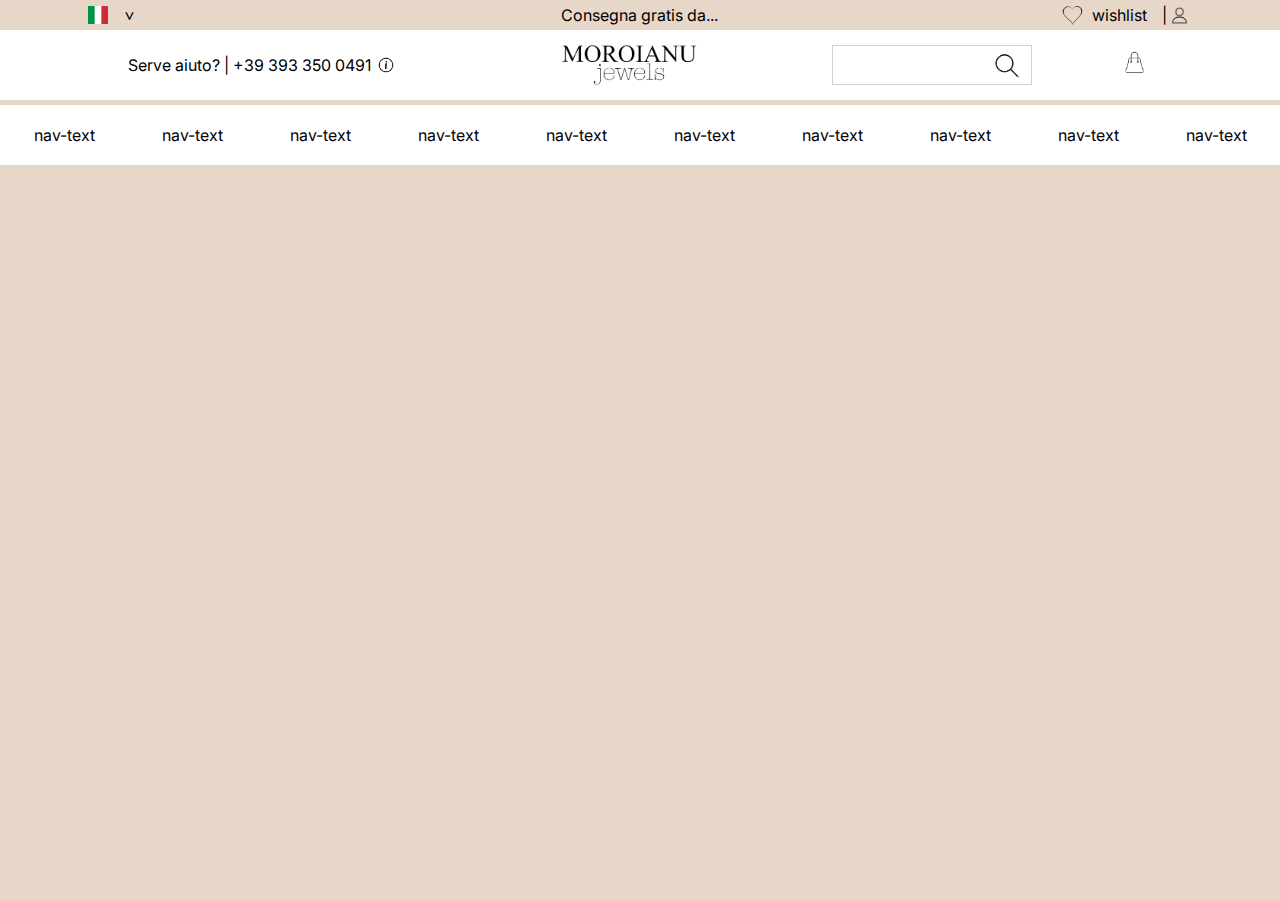
<file: index.html>
<!DOCTYPE html>
<html lang="en">

<head>
    <meta charset="UTF-8">
    <meta name="viewport" content="width=device-width, initial-scale=1.0">
    <title>moroianu | shopping gioielli</title>
    <link rel="stylesheet" href="all/src/css/home.css">
</head>

<body>
    <div class="container">
        <div class="s-nav">
            <div class="sin">
                <div class="img-ita">
                    <a href="">
                        <img src="all/src/img/images.png" alt="">
                        <div class="freccetta-giu">
                            <a href="">
                                < </a>
                        </div>
                    </a>

                </div>
            </div>
            <div class="cent">
                <a href="">
                    Consegna gratis da...
                </a>
            </div>
            <div class="des">
                <div class="loghi--">
                    <div class="log1">
                        <a href="cuore.html">
                            <div class="whishlist-test">
                                <img src="all/src/img/depositphotos_180179406-stock-photo-white-heart-black-border-isolated-removebg-preview.png" alt="">
                                    <a>wishlist</a>
                            </div>
                        </a>
                    </div>

                    <div class="log3">
                        <a class="log-in" href="login.html">
                            | <img src="all/src/img/IMG_0949.png" alt="">
                        </a>
                    </div>
                </div>
            </div>
        </div>
        <nav>
            <div class="nav">
                <div class="sinistra-2">
                    <a href="">Serve aiuto? | +39 393 350 0491</a> <img class="info-logo" src="all/src/img/IMG_0939.png"
                        alt="">
                </div>
                <div class="sinistra">
                    <a href="index.html" class="title"><img src="all/src/img/Progetto senza titolo (2).png" alt=""></a>
                    <!-- <a class="title-2">jewels</a> -->
                </div>
                <div class="destra">
                    <div class="search">
                        <img src="all/src/img/google-search-bar-icon-15-removebg-preview.png" alt="">
                        <input type="search">
                    </div>
                    <div class="emoji">

                        <div class="log4">
                            <a href="">
                                <img src="all/src/img/107901404-icona-di-vettore-di-borse-della-spesa-isolata-su-sfondo-trasparente-concetto-di-marchio-di-borse-removebg-preview.png"
                                    alt="">
                            </a>
                        </div>
                    </div>

                </div>
            </div>
        </nav>
        <div class="sotto-nav">
            <div class="cont">
                <a href="">nav-text</a>
                <a href="">nav-text</a>
                <a href="">nav-text</a>
                <a href="">nav-text</a>
                <a href="">nav-text</a>
                <a href="">nav-text</a>
                <a href="">nav-text</a>
                <a href="">nav-text</a>
                <a href="">nav-text</a>
                <a href="">nav-text</a>
            </div>
        </div>
    </div>
</body>

</html>
</file>
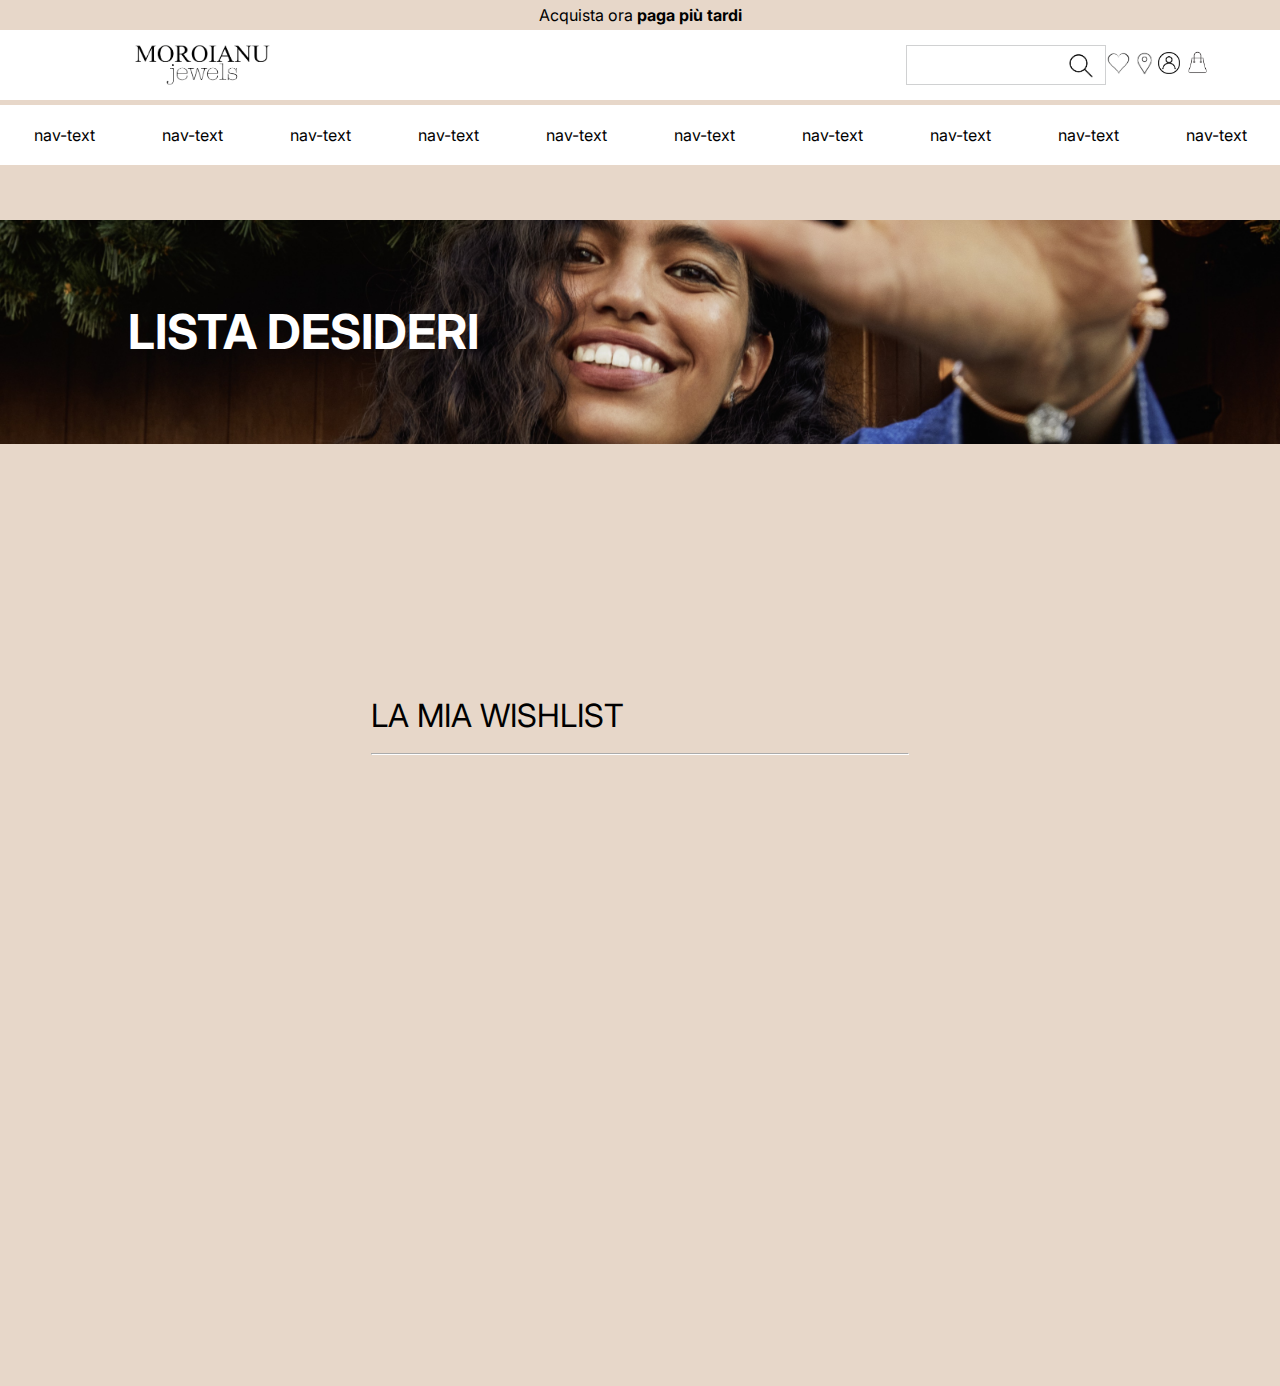
<file: cuore.html>
<!DOCTYPE html>
<html lang="en">

<head>
    <meta charset="UTF-8">
    <meta name="viewport" content="width=device-width, initial-scale=1.0">
    <title>moroianu | prodotti che ti piaciono</title>
    <link rel="stylesheet" href="all/src/css/cuore.css">
</head>

<body>
    <div class="container">
        <div class="s-nav">
            <a href="">
                Acquista ora <b>paga più tardi</b>
            </a>
        </div>
        <nav>
            <div class="nav">
                <div class="sinistra">
                    <a href="index.html" class="title">
                        <img src="all/src/img/Progetto senza titolo (2).png" alt="">
                    </a>
                    <!-- <a class="title-2">jewels</a> -->
                </div>
                <div class="destra">
                    <div class="search">
                        <img src="all/src/img/google-search-bar-icon-15-removebg-preview.png" alt="">
                        <input type="search">
                    </div>
                    <div class="emoji">
                        <div class="log1">
                            <a href="">
                                <img src="all/src/img/depositphotos_180179406-stock-photo-white-heart-black-border-isolated-removebg-preview.png"
                                    alt="">
                            </a>
                        </div>
                        <div class="log2">
                            <a href=""><img
                                    src="all/src/img/pngtree-vector-location-icon-png-image_323868-removebg-preview.png"
                                    alt=""></a>
                        </div>
                        <div class="log3">
                            <a href="login.html">
                                <img src="all/src/img/22123337-utente-icona-vettore-profilo-icona-account-icona-accesso-cartello-linea-vettoriale-removebg-preview.png"
                                    alt="">
                            </a>
                        </div>
                        <div class="log4">
                            <a href="">
                                <img src="all/src/img/107901404-icona-di-vettore-di-borse-della-spesa-isolata-su-sfondo-trasparente-concetto-di-marchio-di-borse-removebg-preview.png"
                                    alt="">
                            </a>
                        </div>
                    </div>

                </div>
            </div>
        </nav>
        <div class="sotto-nav">
            <div class="cont">
                <a href="">nav-text</a>
                <a href="">nav-text</a>
                <a href="">nav-text</a>
                <a href="">nav-text</a>
                <a href="">nav-text</a>
                <a href="">nav-text</a>
                <a href="">nav-text</a>
                <a href="">nav-text</a>
                <a href="">nav-text</a>
                <a href="">nav-text</a>
            </div>
        </div>
        <div class="selection">
            <div class="image">
                <div class="scritta">
                    <a><b>LISTA DESIDERI</b></a>
                    <div class="null">

                    </div>
                </div>
                <img src="all/src/img/im_account_1x.png" alt="">

            </div>
            <div class="wishlist">
                <div class="title-wish">
                    <div class="cont-2">
                        <a href="">LA MIA WISHLIST</a><br><br>
                        <hr>
                    </div>
                </div>
                <div class="altri-prodotti"></div>

            </div>
        </div>

    </div>
</body>

</html>
</file>
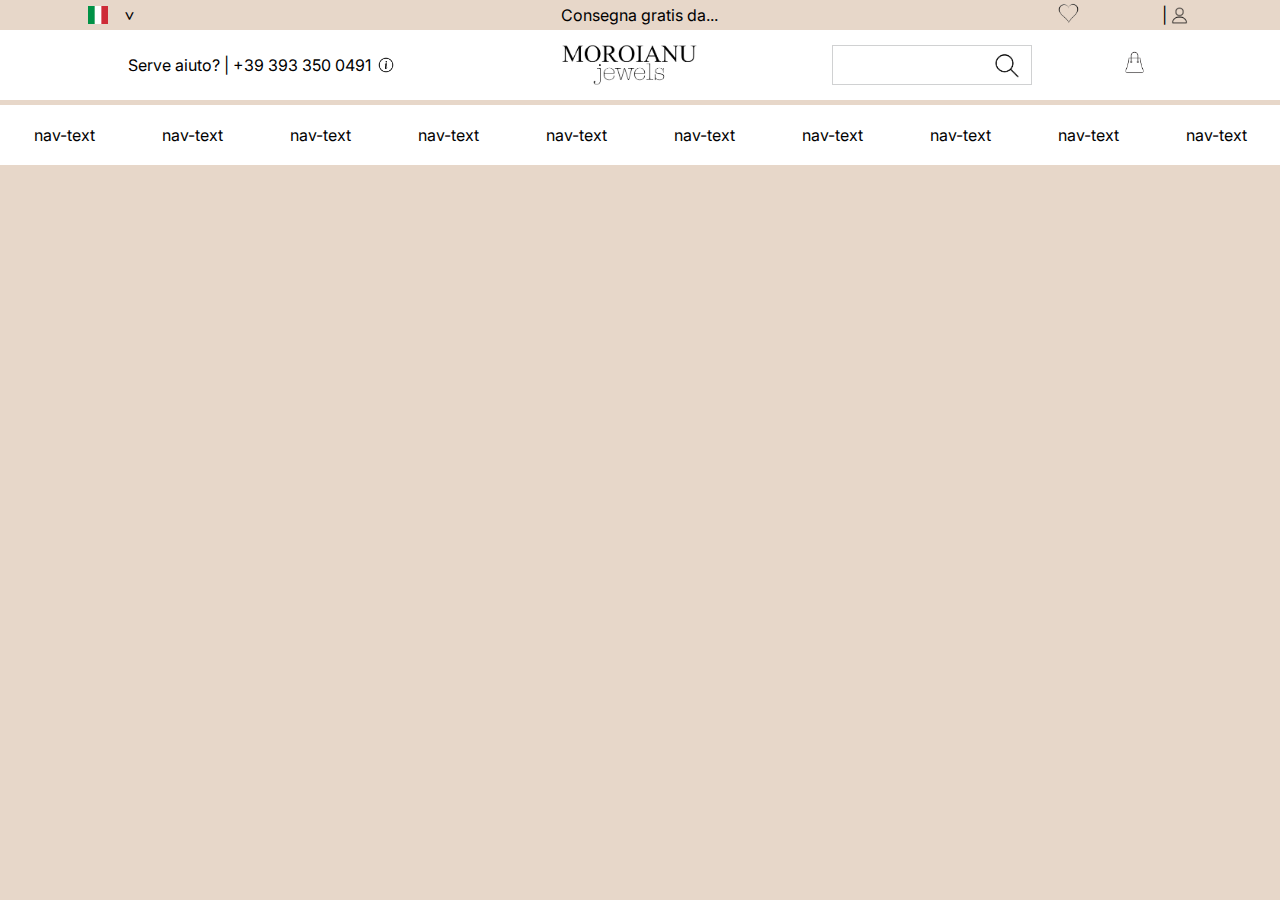
<file: home.html>
<!DOCTYPE html>
<html lang="en">

<head>
    <meta charset="UTF-8">
    <meta name="viewport" content="width=device-width, initial-scale=1.0">
    <title>moroianu | shopping gioielli</title>
    <link rel="stylesheet" href="all/src/css/home.css">
</head>

<body>
    <div class="container">
        <div class="s-nav">
            <div class="sin">
                <div class="img-ita">
                    <a href="">
                        <img src="all/src/img/images.png" alt="">
                        <div class="freccetta-giu">
                            <a href="">
                                < </a>
                        </div>
                    </a>

                </div>
            </div>
            <div class="cent">
                <a href="">
                    Consegna gratis da...
                </a>
            </div>
            <div class="des">
                <div class="loghi--">
                    <div class="log1">
                        <a href="cuore.html">
                            <img src="all/src/img/depositphotos_180179406-stock-photo-white-heart-black-border-isolated-removebg-preview.png"
                                alt="">
                        </a>
                    </div>

                    <div class="log3">
                        <a class="log-in" href="login.html">
                           | <img src="all/src/img/IMG_0949.png"
                                alt="">
                        </a>
                    </div>
                </div>
            </div>
        </div>
        <nav>
            <div class="nav">
                <div class="sinistra-2">
                    <a href="">Serve aiuto? | +39 393 350 0491</a> <img class="info-logo" src="all/src/img/IMG_0939.png" alt="">
                </div>
                <div class="sinistra">
                    <a href="home.html" class="title"><img src="all/src/img/Progetto senza titolo (2).png" alt=""></a>
                    <!-- <a class="title-2">jewels</a> -->
                </div>
                <div class="destra">
                    <div class="search">
                        <img src="all/src/img/google-search-bar-icon-15-removebg-preview.png" alt="">
                        <input type="search">
                    </div>
                    <div class="emoji">
                        
                        <div class="log4">
                            <a href="">
                                <img src="all/src/img/107901404-icona-di-vettore-di-borse-della-spesa-isolata-su-sfondo-trasparente-concetto-di-marchio-di-borse-removebg-preview.png"
                                    alt="">
                            </a>
                        </div>
                    </div>

                </div>
            </div>
        </nav>
        <div class="sotto-nav">
            <div class="cont">
                <a href="">nav-text</a>
                <a href="">nav-text</a>
                <a href="">nav-text</a>
                <a href="">nav-text</a>
                <a href="">nav-text</a>
                <a href="">nav-text</a>
                <a href="">nav-text</a>
                <a href="">nav-text</a>
                <a href="">nav-text</a>
                <a href="">nav-text</a>
            </div>
        </div>
    </div>
</body>

</html>
</file>
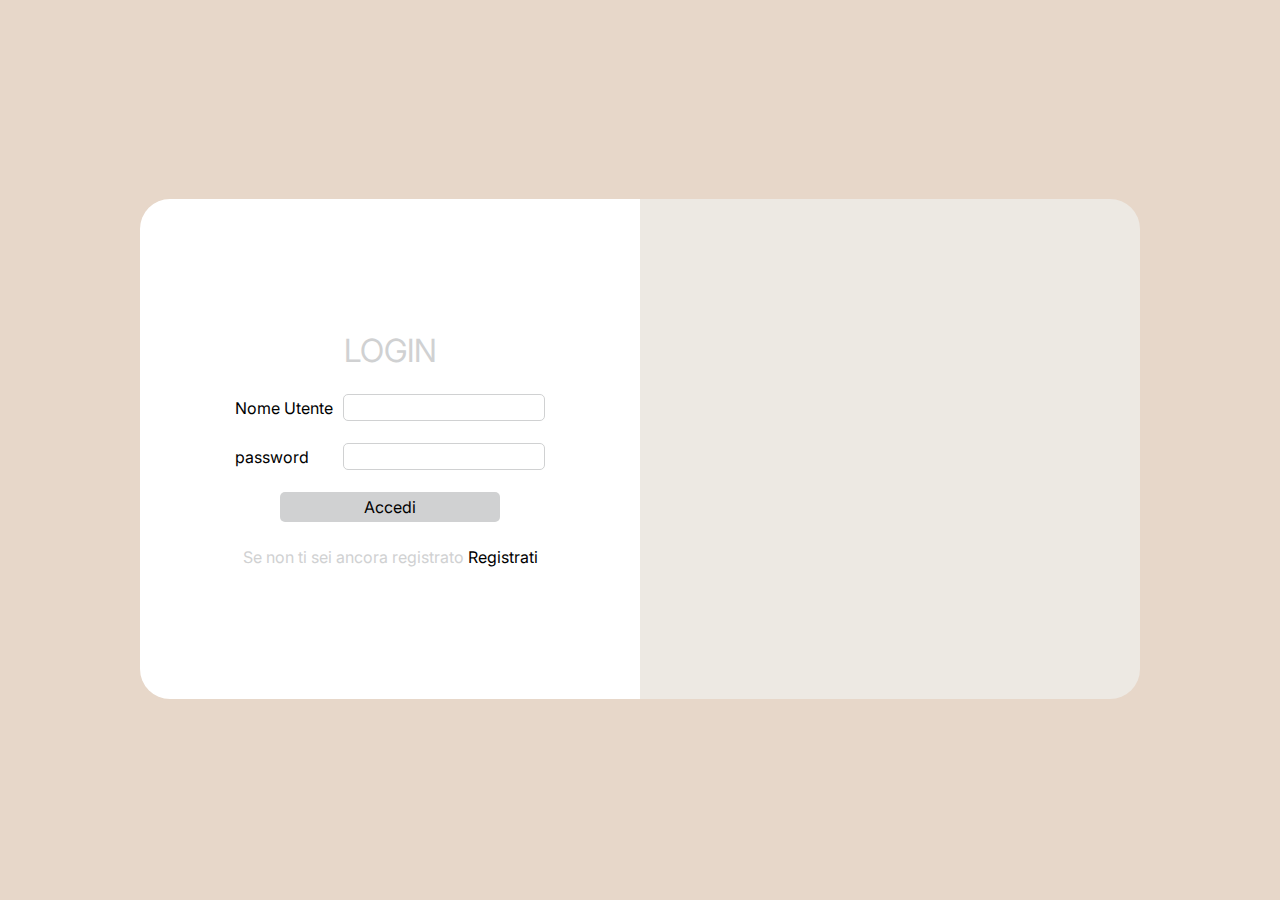
<file: login.html>
<!DOCTYPE html>
<html lang="en">

<head>
    <meta charset="UTF-8">
    <meta name="viewport" content="width=device-width, initial-scale=1.0">
    <link rel="stylesheet" href="all/src/css/login.css">
    <title>moroianu | login</title>
</head>

<body>
    <div class="container">
        <div class="sinistra">
            <div class="login">
                <div class="title">
                    <a href="">LOGIN</a>
                </div>
                <div class="input-div">
                    <div class="utente">
                        <a>Nome Utente</a>
                        <input type="text" >
                    </div>
                    <div class="password">
                        <a>password</a>
                        <input type="password">
                    </div>
                    <div class="submit">
                        <a href="index.html">Accedi</a>
                    </div>
                </div>
                <div class="desk">
                    <a>Se non ti sei ancora registrato <a class="registrati" href="register.html">Registrati</a></a>
                </div>
            </div>
        </div>
        <div class="destra">
            
        </div>
    </div>
</body>

</html>
</file>
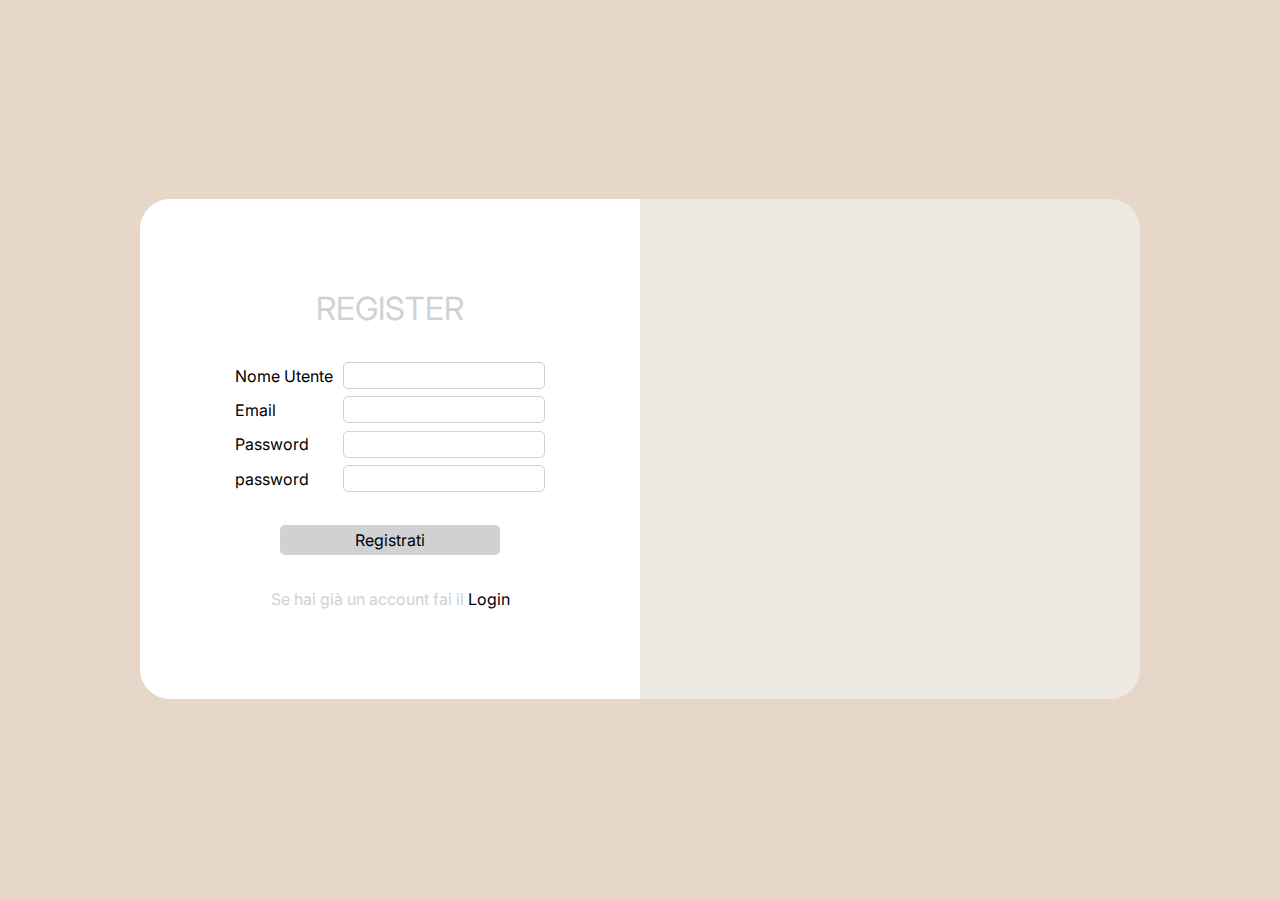
<file: register.html>
<!DOCTYPE html>
<html lang="en">

<head>
    <meta charset="UTF-8">
    <meta name="viewport" content="width=device-width, initial-scale=1.0">
    <link rel="stylesheet" href="all/src/css/register.css">
    <title>moroianu | registration</title>
</head>

<body>
    <div class="container">
        <div class="sinistra">
            <div class="login">
                <div class="title">
                    <a href="">REGISTER</a>
                </div>
                <div class="input-div">
                    <div class="utente">
                        <a>Nome Utente</a>
                        <input type="text">
                    </div>
                    <div class="utente">
                        <a>Email</a>
                        <input type="text">
                    </div>

                    <div class="password">
                        <a>Password</a>
                        <input type="password">
                    </div>
                    <div class="password">
                        <a>password</a>
                        <input type="password">
                    </div><br>
                    <div class="submit">
                        <a href="index.html">Registrati</a>
                    </div>
                </div>
                <div class="desk">
                    <a>Se hai già un account fai il <a class="registrati" href="login.html">Login</a></a>
                </div>
            </div>
        </div>
        <div class="destra">

        </div>
    </div>
</body>

</html>
</file>
<file: all/src/css/home.css>
@import url('https://fonts.googleapis.com/css2?family=Inter:ital,opsz,wght@0,14..32,100..900;1,14..32,100..900&display=swap');
@import url('https://fonts.googleapis.com/css2?family=DM+Serif+Text:ital@0;1&family=Inter:ital,opsz,wght@0,14..32,100..900;1,14..32,100..900&display=swap');
@import url('https://fonts.googleapis.com/css2?family=Baskervville+SC&display=swap');
@import url('https://fonts.googleapis.com/css2?family=Baskervville+SC&family=IBM+Plex+Serif:ital,wght@0,100;0,200;0,300;0,400;0,500;0,600;0,700;1,100;1,200;1,300;1,400;1,500;1,600;1,700&display=swap');
@import url('https://fonts.googleapis.com/css2?family=Baskervville+SC&family=IBM+Plex+Serif:ital,wght@0,100;0,200;0,300;0,400;0,500;0,600;0,700;1,100;1,200;1,300;1,400;1,500;1,600;1,700&family=Mingzat&display=swap');


* {
    padding: 0;
    margin: 0;
}

a {
    font-family: "Inter", sans-serif;
}

.s-nav {
    display: flex;
    justify-content: space-around;
    align-items: center;
    height: 30px;
    text-align: center;
}

.s-nav a {
    text-decoration: none;
    color: black;
    text-align: center;
}

nav {
    display: flex;
    flex-direction: row;
    justify-content: center;
    align-items: center;
    height: 70px;
    width: 100%;
    background-color: #ffffff;
}

.title {
    display: flex;
    justify-content: center;
    align-items: center;
}

.title img {
    width: 150px;
}

.title-2 {
    font-family: "IBM Plex Serif", system-ui;
    font-size: large;
}

.nav {
    display: flex;
    align-items: center;
    justify-content: space-between;
    width: 80%;
}

.sinistra {
    display: flex;
    align-items: center;
    flex-direction: column;
    justify-content: center;
    width: 300px;
}

.destra {
    display: flex;
    align-items: center;
    justify-content: space-between;
    width: 320px;
}

.search input {
    padding: 10px;
    border: 1px solid #d0d1d2;
    border-radius: 0;
    height: 40px;
    width: 200px;
}

.search {
    position: relative;
}

.search img {
    position: absolute;
    left: 75%;
    top: 50%;
    transform: translateY(-50%);

    width: 50px;
}

section {
    display: flex;
    justify-content: center;
    align-items: center;
    height: 85vh;
}


body {
    margin: 0;
    padding: 0;
    font-family: Arial, sans-serif;
    background-color: #e7d7c9;
    overflow: hidden;
    /* Evita lo scrolling verticale */
}

.carousel {
    position: relative;
    width: 100%;
    height: 100vh;
    /* Altezza della finestra */
    overflow: hidden;
}

.carousel-images {
    display: flex;
    transition: transform 1s ease-in-out;
}

.carousel-images img {
    height: 500px;
    /* Riempie l'intera altezza della finestra */
    object-fit: cover;
    /* Ritaglia l'immagine per riempire l'area */
    display: block;
}

.carousel-controls {
    position: absolute;
    top: 50%;
    width: 100%;
    display: flex;
    justify-content: space-between;
    transform: translateY(-50%);
    z-index: 10;
}

.carousel-controls button {
    background-color: rgba(0, 0, 0, 0.5);
    border: none;
    color: white;
    padding: 10px;
    cursor: pointer;
    font-size: 24px;
    border-radius: 50%;
}

.carousel-controls button:hover {
    background-color: rgba(0, 0, 0, 0.8);
}

svg {
    fill: #27251f;
    pointer-events: none;
}

use {
    color: #27251f;
}

.sotto-nav {
    display: flex;
    background-color: #ffffff;
    height: 60px;
    width: 100%;
    position: absolute;
    top: 15%;
    transform: translateY(-50%);
}

.sotto-nav .cont a {
    width: 100px;
    height: 60px;
    text-decoration: none;
    color: black;
    text-align: center;
    display: flex;
    text-align: center;
    justify-content: center;
    align-items: center;
}

.sotto-nav {
    display: flex;
    justify-content: center;
    align-items: center;
}

.cont {
    display: flex;
    width: 1300px;
    justify-content: space-around;
}

.log-1{
    display: flex;
    align-items: center;
    justify-content: center;
}
.log1 img {
    width: 23px;
}

.log2 img {
    width: 27px;
}

.log3 img {
    width: 25px;

}

.log4 img {
    width: 35px;
}

.emoji {
    display: flex;
    justify-content: space-between;
    align-items: center;
}

.sinistra-2 {
    display: flex;
    justify-content: flex-start;
    align-items: center;
    width: 300px;
}

.sinistra-2 a {
    text-decoration: none;
    color: black;
}

.img-ita img {
    width: 20px;
    height: 18px;
}

.img-ita {
    display: flex;
    justify-content: space-around;
    align-items: center;
    width: 50px;
}

.img-ita a {
    display: flex;
    justify-content: space-around;
    align-items: center;
    width: 40px;
}

.freccetta-giu {
    transform: rotate(-90deg);
}

.sin {
    width: 250px;
}

.cent {
    width: 250px;
}

.des {
    width: 250px;
    display: flex;
    flex-direction: row-reverse;
    align-items: center;

}

.loghi-- {
    display: flex;
    width: 135px;
    justify-content: space-between;
    align-items: center;
}

.info-logo {
    width: 30px;
}

.log3 {
    display: flex;
    flex-direction: row;
    align-items: center;
    justify-content: center;
}

.log-in {
    display: flex;
    align-items: center;
    width: 30px;
    justify-content: space-between;
}
.whishlist-test{
    display: flex;
    flex-direction:row;
    align-items: center;
    justify-content:space-around;
    text-align: center;
    width: 95px;
}
.whishlist-test a{
    display: flex;
    align-items: center;
    justify-content: center;
}
</file>
<file: all/src/css/cuore.css>
@import url('https://fonts.googleapis.com/css2?family=Inter:ital,opsz,wght@0,14..32,100..900;1,14..32,100..900&display=swap');
@import url('https://fonts.googleapis.com/css2?family=DM+Serif+Text:ital@0;1&family=Inter:ital,opsz,wght@0,14..32,100..900;1,14..32,100..900&display=swap');
@import url('https://fonts.googleapis.com/css2?family=Baskervville+SC&display=swap');
@import url('https://fonts.googleapis.com/css2?family=Baskervville+SC&family=IBM+Plex+Serif:ital,wght@0,100;0,200;0,300;0,400;0,500;0,600;0,700;1,100;1,200;1,300;1,400;1,500;1,600;1,700&display=swap');
@import url('https://fonts.googleapis.com/css2?family=Baskervville+SC&family=IBM+Plex+Serif:ital,wght@0,100;0,200;0,300;0,400;0,500;0,600;0,700;1,100;1,200;1,300;1,400;1,500;1,600;1,700&family=Mingzat&display=swap');


* {
    padding: 0;
    margin: 0;
}

a {
    font-family: "Inter", sans-serif;
}

.s-nav {
    display: flex;
    justify-content: center;
    align-items: center;
    height: 30px;
}

.s-nav a {
    text-decoration: none;
    color: black;
}

nav {
    display: flex;
    flex-direction: row;
    justify-content: center;
    align-items: center;
    height: 70px;
    width: 100%;
    background-color: #ffffff;
}

.title {
    display: flex;
    align-items: center;
    justify-content: center;
}

.title-2 {
    font-family: "IBM Plex Serif", system-ui;
    font-size: large;
}

.nav {
    display: flex;
    align-items: center;
    justify-content: space-between;
    width: 80%;
}

.sinistra {
    display: flex;
    align-items: center;
    justify-content: center;
}

.destra {
    display: flex;
    align-items: center;
    justify-content: space-between;
    width: 24%;
}

.search input {
    padding: 10px;
    border: 1px solid #d0d1d2;
    border-radius: 0;
    height: 40px;
    width: 200px;
}

.search {
    position: relative;
}

.search img {
    position: absolute;
    left: 75%;
    top: 50%;
    transform: translateY(-50%);

    width: 50px;
}

section {
    display: flex;
    justify-content: center;
    align-items: center;
    height: 85vh;
}


body {
    margin: 0;
    padding: 0;
    font-family: Arial, sans-serif;
    background-color: #e7d7c9;
    /* Evita lo scrolling verticale */
}

.carousel {
    position: relative;
    width: 100%;
    height: 100vh;
    /* Altezza della finestra */
    overflow: hidden;
}

.carousel-images {
    display: flex;
    transition: transform 1s ease-in-out;
}

.carousel-images img {
    height: 500px;
    /* Riempie l'intera altezza della finestra */
    object-fit: cover;
    /* Ritaglia l'immagine per riempire l'area */
    display: block;
}

.carousel-controls {
    position: absolute;
    top: 50%;
    width: 100%;
    display: flex;
    justify-content: space-between;
    transform: translateY(-50%);
    z-index: 10;
}

.carousel-controls button {
    background-color: rgba(0, 0, 0, 0.5);
    border: none;
    color: white;
    padding: 10px;
    cursor: pointer;
    font-size: 24px;
    border-radius: 50%;
}

.carousel-controls button:hover {
    background-color: rgba(0, 0, 0, 0.8);
}

svg {
    fill: #27251f;
    pointer-events: none;
}

use {
    color: #27251f;
}

.sotto-nav {
    display: flex;
    background-color: #ffffff;
    height: 60px;
    width: 100%;
    position: absolute;
    top: 15%;
    transform: translateY(-50%);
}

.sotto-nav .cont a {
    width: 100px;
    height: 60px;
    text-decoration: none;
    color: black;
    text-align: center;
    display: flex;
    text-align: center;
    justify-content: center;
    align-items: center;
}

.sotto-nav {
    display: flex;
    justify-content: center;
    align-items: center;
}

.cont {
    display: flex;
    width: 1300px;
    justify-content: space-around;
}
.log1 img{
    width: 25px;
}
.log2 img{
    width: 27px;
}
.log3 img{
    width: 22px;
}
.log4 img{
    width: 35px;
}
.emoji{
    display:flex;
    justify-content: space-around;
    align-items: center;
    width: 150px;
}
.selection{
    display: flex;

}
.image{
    display: flex;
    justify-content:space-around;
    align-items: center;
    height: 350px;
    width: 100%;
    position:absolute;
    top: 17.4%;
}
.title img{
    width:150px; 
}
.scritta{
    display: flex;
    justify-content: space-between;
    align-items: center;
    width: 80%;
    position: absolute;
}
.image a{
    color: white;
    font-size: xxx-large;
}
.image img{
    width: 100%;
}
.scritta a{
    position: absolute;
}
.wishlist{
    display:flex;
    flex-direction: column;
    justify-content: space-around;
    align-items: center;
    position: absolute;

    height: 100vh;
    width: 100%;
    top: 54%;
}
.title-wish{
    display: flex;
    justify-content: center;
    width: 70%;
}
.cont-2{
    width: 60%;
}
.cont-2 a{
    text-decoration: none;
    color: black;
    font-size: xx-large;
}
hr{
    border-color: white;
    
}
</file>
<file: all/src/css/login.css>
@import url('https://fonts.googleapis.com/css2?family=Inter:ital,opsz,wght@0,14..32,100..900;1,14..32,100..900&display=swap');
@import url('https://fonts.googleapis.com/css2?family=DM+Serif+Text:ital@0;1&family=Inter:ital,opsz,wght@0,14..32,100..900;1,14..32,100..900&display=swap');
@import url('https://fonts.googleapis.com/css2?family=Baskervville+SC&display=swap');
@import url('https://fonts.googleapis.com/css2?family=Baskervville+SC&family=IBM+Plex+Serif:ital,wght@0,100;0,200;0,300;0,400;0,500;0,600;0,700;1,100;1,200;1,300;1,400;1,500;1,600;1,700&display=swap');
@import url('https://fonts.googleapis.com/css2?family=Baskervville+SC&family=IBM+Plex+Serif:ital,wght@0,100;0,200;0,300;0,400;0,500;0,600;0,700;1,100;1,200;1,300;1,400;1,500;1,600;1,700&family=Mingzat&display=swap');


* {
    border: 0;
    padding: 0;
}
a{
    font-family: "Inter", sans-serif;

}

body {
    background-color: #e7d7c9;
    display: flex;
    flex-direction: row;
    justify-content: center;
    align-items: center;
    height: 98vh;
}

.container {
    display: flex;
    flex-direction: row;
    justify-content: center;
    align-items: center;
    width: 1000px;

}

.destra {
    display: flex;
    width: 500px;
    height: 500px;
    background-color: #EDE9E3;
    border-radius: 0 30px 30px 0;
}

.sinistra {
    display: flex;
    width: 500px;
    height: 500px;
    background-color: #ffffff;
    border-radius: 30px 0 0 30px;
    justify-content: center;
    align-items: center;
}
.login {
    display: flex;
    flex-direction: column;
    justify-content: space-around;
    align-items: center;
    width: 500px;
    height: 250px;
}

.input-div {
    display: flex;
    flex-direction: column;
    justify-content: space-around;
    height: 150px;
}

.utente input {
    padding: 5px;
    border-color: black;
    border: 1px solid #d0d1d2;
    border-radius: 5px;
    width: 190px;
}
.utente{
    display: flex;
    justify-content: space-between;
    text-align: center;
    align-items: center;
    width: 310px;
}

.password input {
    padding: 5px;
    border-color: black;
    border: 1px solid #d0d1d2;
    border-radius: 5px;
    width: 190px;
}
.password{
    display: flex;
    justify-content: space-between;
    align-items: center;
    width: 310px;
}

.submit{
    display: flex;
    justify-content: center;
}
.submit a {
    padding: 5px;
    width: 210px;
    border-radius: 5px;
    background-color: #d0d1d2;
    font-family: "Inter", sans-serif;
    text-align: center;
    text-decoration: none;
    color: black;
}
.title a{
    font-family: "Inter", sans-serif;
    text-decoration: none;
    color: #d0d1d2;
    font-size: xx-large;
}
.desk{
    color: #d0d1d2;
}
.registrati{
    text-decoration: none;
    color: black;
}
</file>
<file: all/src/css/register.css>
@import url('https://fonts.googleapis.com/css2?family=Inter:ital,opsz,wght@0,14..32,100..900;1,14..32,100..900&display=swap');
@import url('https://fonts.googleapis.com/css2?family=DM+Serif+Text:ital@0;1&family=Inter:ital,opsz,wght@0,14..32,100..900;1,14..32,100..900&display=swap');
@import url('https://fonts.googleapis.com/css2?family=Baskervville+SC&display=swap');
@import url('https://fonts.googleapis.com/css2?family=Baskervville+SC&family=IBM+Plex+Serif:ital,wght@0,100;0,200;0,300;0,400;0,500;0,600;0,700;1,100;1,200;1,300;1,400;1,500;1,600;1,700&display=swap');
@import url('https://fonts.googleapis.com/css2?family=Baskervville+SC&family=IBM+Plex+Serif:ital,wght@0,100;0,200;0,300;0,400;0,500;0,600;0,700;1,100;1,200;1,300;1,400;1,500;1,600;1,700&family=Mingzat&display=swap');


* {
    border: 0;
    padding: 0;
}

a {
    font-family: "Inter", sans-serif;

}

body {
    background-color: #e7d7c9;
    display: flex;
    flex-direction: row;
    justify-content: center;
    align-items: center;
    height: 98vh;
}

.container {
    display: flex;
    flex-direction: row;
    justify-content: center;
    align-items: center;
    width: 1000px;

}

.destra {
    display: flex;
    width: 500px;
    height: 500px;
    background-color: #EDE9E3;
    border-radius: 0 30px 30px 0;
}

.sinistra {
    display: flex;
    width: 500px;
    height: 500px;
    background-color: #ffffff;
    border-radius: 30px 0 0 30px;
    justify-content: center;
    align-items: center;
}

.login {
    display: flex;
    flex-direction: column;
    justify-content: space-around;
    align-items: center;
    width: 500px;
    height: 350px;
}

.input-div {
    display: flex;
    flex-direction: column;
    justify-content: space-around;
    height: 200px;
}

.utente input {
    padding: 5px;
    border-color: black;
    border: 1px solid #d0d1d2;
    border-radius: 5px;
    width: 190px;
}

.utente {
    display: flex;
    justify-content: space-between;
    text-align: center;
    align-items: center;
    width: 310px;
}

.password input {
    padding: 5px;
    border-color: black;
    border: 1px solid #d0d1d2;
    border-radius: 5px;
    width: 190px;
}

.password {
    display: flex;
    justify-content: space-between;
    align-items: center;
    width: 310px;
}

.submit {
    display: flex;
    justify-content: center;
}

.submit a {
    padding: 5px;
    width: 210px;
    border-radius: 5px;
    background-color: #d0d1d2;
    font-family: "Inter", sans-serif;
    text-align: center;
    text-decoration: none;
    color: black;
}

.title a {
    font-family: "Inter", sans-serif;
    text-decoration: none;
    color: #d0d1d2;
    font-size: xx-large;
}

.desk {
    color: #d0d1d2;
}

.registrati {
    text-decoration: none;
    color: black;
}
</file>
